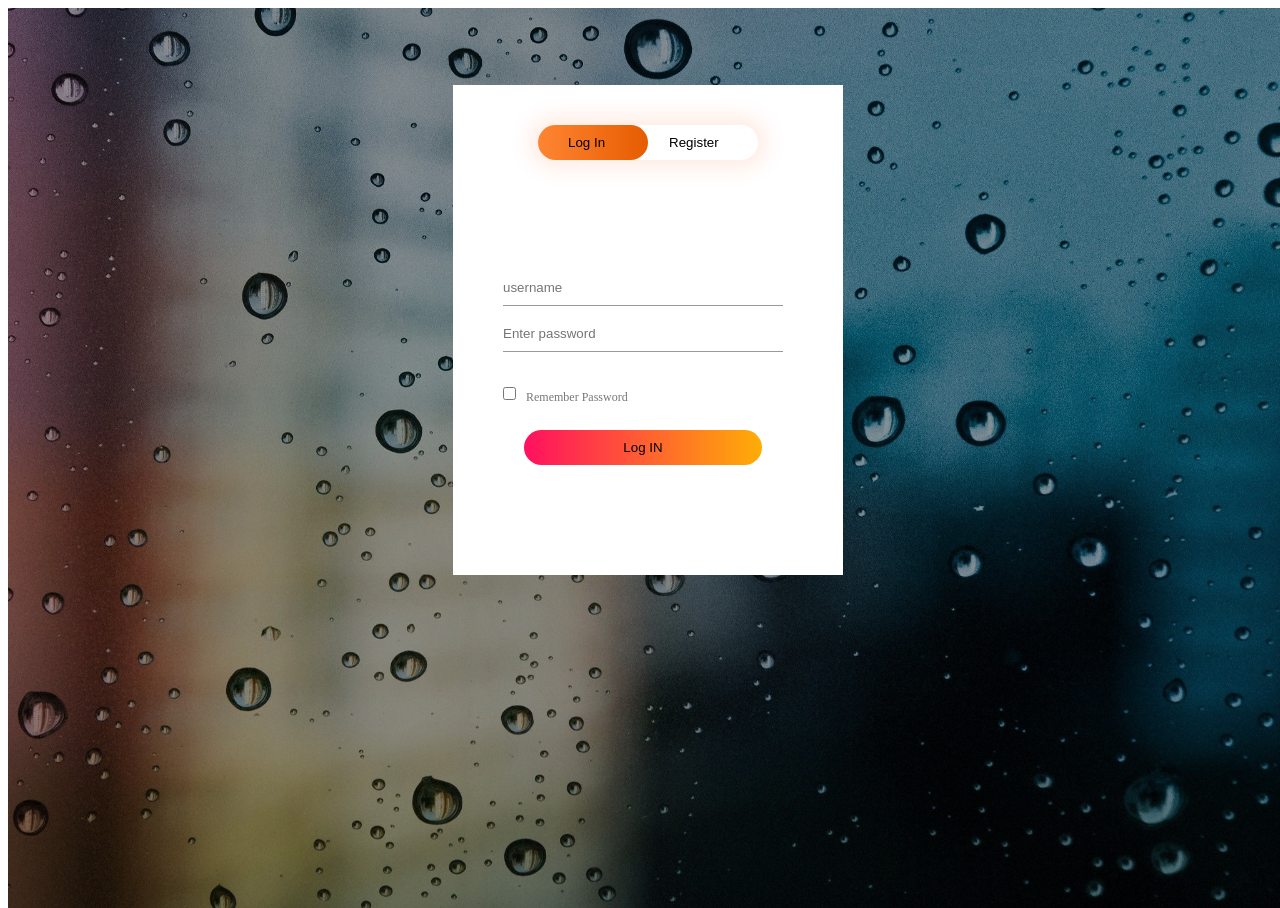
<file: index.html>
<html>
<head>
     <title>Login And Registration Form - Notification</title>
<link rel="stylesheet" href="login.css">
</head>
<body>
    <div class="hero">
  <div class="form-box">
  <div class="button-box">
    <div id="btn"></div>
    <button type="button" class="toggle-btn" onclick="login()">Log In</button>
<button type="button" class="toggle-btn"onclick="register()">Register</button>
  </div>
  <div class="social-icons">
    </div>
  <form action="notification.html" id="login" class="input-group">
     <input type="text" class="input-field" placeholder="username" required><br>
 <input type="text" class="input-field" placeholder="Enter password"
required><br>
 <input type="checkbox" class="check-box"><span>Remember Password</span><br>
 <button type="submit" class="submit-btn">Log IN</button>
 </form>
 <form id="register" class="input-group">
     <input type="text" class="input-field" placeholder="username" required><br>
 <input type="text" class="input-field" placeholder="Email id" required><br>
 <input type="text" class="input-field" placeholder="Enter password"
required><br>
 <input type="checkbox" class="check-box"><span>I agree to the terms
and conditions</span>
 <button type="submit" class="submit-btn">Register</button>
 </form>
  </div>

</div>
<script>
   var x = document.getElementById("login");
var y = document.getElementById("register");
var z = document.getElementById("btn");

function register(){
    x.style.left = "-400px";
y.style.left = "50px";
z.style.left = "110px";
}
   function login(){
    x.style.left = "50px";
y.style.left = "450px";
z.style.left = "0 ";
}
</script>


</body>
</html>
</file>
<file: login.css>
{
   margin: 0;
   padding: 0;
   font-family: sans-serif;
   }
.hero{
    height: 100%;
width: 100%;
background-image:
linear-gradient(rgba(0,0,0,0.4),rgba(0,0,0,0.4)),url(notification.jpg);
background-position: center;
background-size: cover;
position: absolute;
}
 .form-box{
width: 380px;
height: 480px;
position: relative;
margin: 6% auto;
background: #fff;
padding: 5px;
overflow: hidden;
}
.button-box{
   width: 220px;
margin: 35px auto;
position: relative;
box-shadow: 0 0 20px 9px #ff61241f;
border-radius: 30px;
}
.toggle-btn{
   padding: 10px 30px;
cursor: pointer;
background: transparent;
border: 0;
outline: none;
position: relative;
}
#btn{
top: 0;
left: 0;
position: absolute;
width: 110px;
height: 100%;
background: linear-gradient(to right, #ff8533,#e65c00);
border-radius: 30px;
transition: .5s;
}
.social-icons{
margin: 30px auto;
text-align: center;
}
.social-icons img{
width: 30px;
margin: 0 12px;
box-shadow: 0 0 20px 0 #7f7f7f3d;
cursor: pointer;
border-radius: 50%;
}
.input-group{ 
top: 180px;
position: absolute;
width: 280px;
transition: .5s;
}
.input-field{
width: 100%;
padding: 10px 0;
margin: 5px 0;
border-left: 0;
border-top: 0;
border-right: 0;
border-bottom: 1px solid #999;
outline: none;
background: transparent;
}
.submit-btn{
width: 85%;
padding: 10px 30px;
cursor: pointer;
display: block;
margin: auto;
background: linear-gradient(to right, #ff105f,#ffad06);
border: 0;
outline: none;
border-radius: 30px;
}
.check-box{
   margin: 30px 10px 30px 0;
}
span{
    color: #777;
    font-size: 12px;
    bottom: 60px;
    position: absolute;
}
#login{
     left: 50px;
}
#register{
     left: 450px;
}
</file>
